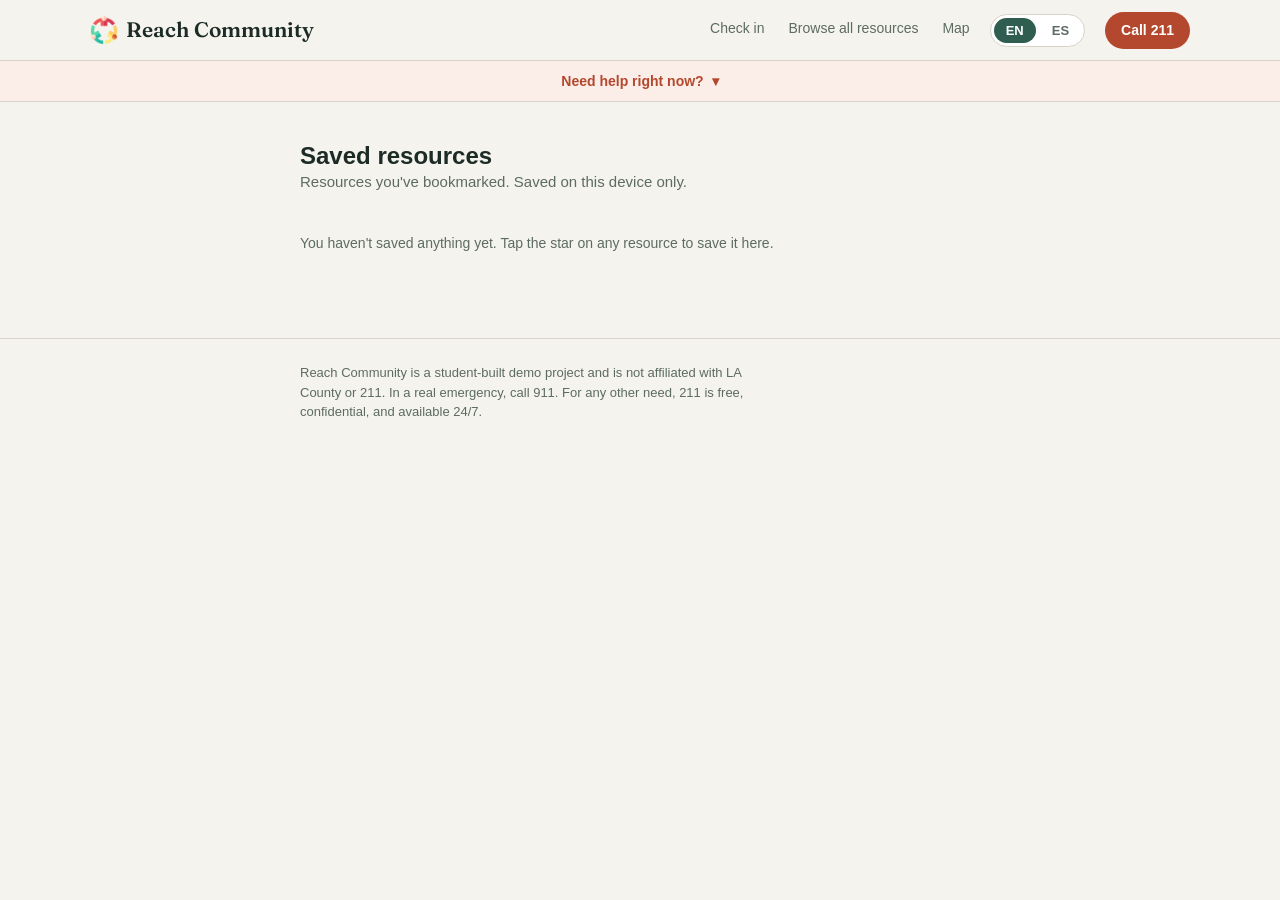
<file: saved.html>
<!DOCTYPE html>
<html lang="en">
<head>
<meta charset="UTF-8">
<meta name="viewport" content="width=device-width, initial-scale=1.0">
<title data-i18n="savedTitle">Saved resources — Reach Community</title>
<link rel="stylesheet" href="css/styles.css">
<link rel="preconnect" href="https://fonts.googleapis.com">
<link rel="preconnect" href="https://fonts.gstatic.com" crossorigin>
<link href="https://fonts.googleapis.com/css2?family=Fraunces:wght@500;600&display=swap" rel="stylesheet">
</head>

<body>

    <header class="site-header">
        <div class="wrap-wide header-row">
            <a class="logo" href="index.html">
                <img src="assets/teamwork.png" alt="" class="logo-icon">
                Reach Community
              </a>
            <div class="header-actions">
              <nav class="header-nav">
                  <a href="index.html#checkin" data-i18n="navCheckin">Check in</a>
                  <a href="index.html#directory" data-i18n="navBrowse">Browse all resources</a>
                  <a href="index.html#map" data-i18n="navMap">Map</a>
              </nav>
              <div class="lang-toggle" id="langToggle">
                  <button class="lang-btn lang-active" data-lang="en">EN</button>
                  <button class="lang-btn" data-lang="es">ES</button>
                </div>
              <a class="emergency-link" href="tel:211" data-i18n="call211"> Call 211</a>
            </div>
            </div>
     </header>

     <div class="urgent-bar">
        <button class="urgent-toggle" id="urgentToggle">
          <span data-i18n="urgentLabel">Need help right now?</span>
          <span class="urgent-chevron">▾</span>
        </button>
        <div class="urgent-list" id="urgentList" hidden>
          <!-- filled in by JS -->
        </div>
      </div>

    <main id="top">
      <section class="saved-section wrap">
        <div class="section-head">
          <h2 data-i18n="savedTitle">Saved resources</h2>
          <p class="section-sub" data-i18n="savedSub">Resources you've bookmarked. Saved on this device only.</p>
        </div>
        <div class="saved-list" id="savedList">
          <!-- filled in by JS -->
        </div>
      </section>
    </main>

    <footer class="site-footer">
        <div class="wrap footer-row">
            <p data-i18n="footerText">Reach Community is a student-built demo project and is not affiliated with LA County or 211. In a real emergency, call 911. For any other need, 211 is free, confidential, and available 24/7.</p>
        </div>
    </footer>

    <script src="js/app.js"></script>
</body>
</html>
</file>
<file: css/styles.css>
:root {
    --bg: #F5F3EE;
    --ink: #1D2B27;
    --ink-soft: #5C6B63;
    --primary: #2F5D50;
    --primary-dark: #23473D;
    --urgent: #B4482E;
    --surface: #FFFFFF;
    --line: #D8D3C6;
    --radius: 8px;
    box-sizing: border-box;
  }

  * {
    box-sizing: inherit;
    margin: 0;
    padding: 0;
  }
  
  body {
    background: var(--bg);
    color: var(--ink);
    font-family: -apple-system, BlinkMacSystemFont, "Segoe UI", Roboto, sans-serif;
    line-height: 1.5;
    -webkit-font-smoothing: antialiased;
  }

  .wrap {
    max-width: 720px;
    margin: 0 auto;
    padding: 0 20px;
  }

  .wrap-wide {
    max-width: 1100px;
    margin: 0 auto;
    padding: 0 40px;
  }
  
  .site-header {
    border-bottom: 1px solid var(--line);
    background: var(--bg);
    position: sticky;
    top: 0;
  }
  
  .header-row {
    display: flex;
    align-items: center;
    justify-content: space-between;
    height: 60px;
  }

  .logo {
    font-size: 20px;
    font-weight: 600;
    color: var(--ink);
    text-decoration: none;
  }
  
  .header-nav {
    display: flex;
    gap: 24px;
  }
  
  .header-nav a {
    color: var(--ink-soft);
    text-decoration: none;
    font-size: 14px;
    border-bottom: 1px solid transparent;
    padding-bottom: 2px;
  }
  
  .header-nav a:hover {
    color: var(--ink);
    border-color: var(--ink);
  }
  
  .emergency-link {
    background: var(--urgent);
    color: #fff;
    text-decoration: none;
    font-size: 14px;
    font-weight: 600;
    padding: 8px 16px;
    border-radius: 999px;
  }
  
  .btn {
    display: inline-block;
    font-size: 15px;
    font-weight: 600;
    padding: 12px 22px;
    border-radius: var(--radius);
    text-decoration: none;
    border: 1px solid transparent;
    cursor: pointer;
  }
  
  .btn-primary {
    background: var(--primary);
    color: #fff;
  }
  
  .btn-primary:hover {
    background: var(--primary-dark);
  }
  
  .btn-quiet {
    background: none;
    border: 1px solid var(--line);
    color: var(--ink-soft);
    margin-top: 20px;
  }

  h1, h2 {
    line-height: 1.2;
    font-weight: 600;
  }
  
  section {
    padding: 48px 0;
  }
  
  .hero {
    padding-top: 56px;
    padding-bottom: 56px;
  }
  
  .hero h1 {
    font-size: clamp(28px, 4vw, 38px);
    max-width: 16ch;
  }
  
  .hero-sub {
    margin-top: 16px;
    max-width: 52ch;
    color: var(--ink-soft);
    font-size: 16px;
  }
  
  .hero .btn {
    margin-top: 24px;
  }
  
  .site-footer {
    border-top: 1px solid var(--line);
    padding: 24px 0 40px;
  }
  
  .footer-row p {
    font-size: 13px;
    color: var(--ink-soft);
    max-width: 64ch;
  }

  .section-head {
    margin-bottom: 20px;
  }
  
  .step-indicator {
    font-size: 13px;
    color: var(--ink-soft);
    margin-bottom: 18px;
  }
  
  .section-sub {
    color: var(--ink-soft);
    font-size: 15px;
  }
  
  .checkin-card {
    background: var(--surface);
    border: 1px solid var(--line);
    border-radius: var(--radius);
    padding: 28px;
    max-width: 560px;
  }

  .checkin-done {
    font-size: 18px;
  }
  
  .quiz-question {
    font-size: 18px;
    margin-bottom: 18px;
  }
  
  .quiz-options {
    display: flex;
    gap: 12px;
  }
  
  .quiz-option {
    flex: 1;
    background: var(--bg);
    border: 1px solid var(--line);
    border-radius: var(--radius);
    padding: 12px 16px;
    font-size: 15px;
    font-family: inherit;
    cursor: pointer;
  }
  
  .quiz-option:hover {
    border-color: var(--primary);
    background: #fff;
  }


  .resource-card {
    background: var(--surface);
    border: 1px solid var(--line);
    border-radius: var(--radius);
    padding: 20px;
    margin-bottom: 14px;
  }
  
  .resource-tag {
    display: inline-block;
    font-size: 12px;
    font-weight: 600;
    color: var(--primary);
    background: #E4ECE7;
    padding: 3px 10px;
    border-radius: 999px;
    margin-bottom: 10px;
  }
  
  .resource-name {
    font-size: 17px;
    margin-bottom: 6px;
  }
  
  .resource-desc {
    font-size: 14px;
    color: var(--ink-soft);
    margin-bottom: 8px;
  }
  
  .resource-contact {
    font-size: 14px;
    font-weight: 600;
  }
  
  .results-list,
  .directory-list {
    margin-top: 20px;
  }
  
  .directory-filters {
    display: flex;
    flex-wrap: wrap;
    gap: 8px;
    margin-bottom: 8px;
  }
  
  .filter-btn {
    background: var(--surface);
    border: 1px solid var(--line);
    border-radius: 999px;
    padding: 7px 16px;
    font-size: 14px;
    font-family: inherit;
    cursor: pointer;
    color: var(--ink-soft);
  }
  
  .filter-btn:hover {
    border-color: var(--primary);
  }
  
  .filter-active {
    background: var(--primary);
    color: #fff;
    border-color: var(--primary);
  }

  .modal-scrim {
    display: none;
    position: fixed;
    inset: 0;
    background: rgba(29, 43, 39, 0.45);
    z-index: 30;
  }
  
  .modal {
    display: none;
    position: fixed;
    top: 50%;
    left: 50%;
    transform: translate(-50%, -50%);
    background: var(--bg);
    border-radius: 14px;
    padding: 32px;
    width: 90%;
    max-width: 480px;
    max-height: 85vh;
    overflow-y: auto;
    z-index: 31;
  }

  .modal-scrim.open,
  .modal.open {
    display: block;
  }
  
  .modal-head {
  display: flex;
  justify-content: space-between;
  align-items: center;
  margin-bottom: 6px;
    }

  
  .modal-close {
    background: none;
    border: none;
    font-size: 26px;
    line-height: 1;
    cursor: pointer;
    color: var(--ink-soft);
  }
  
  .nav-link-btn {
    background: none;
    border: none;
    font-family: inherit;
    color: var(--ink-soft);
    font-size: 14px;
    cursor: pointer;
    border-bottom: 1px solid transparent;
    padding-bottom: 2px;
  }
  
  .nav-link-btn:hover {
    color: var(--ink);
    border-color: var(--ink);
  }


  @media (max-width: 600px) {
 
  
    .hero h1 {
      max-width: none;
    }
  
    .quiz-options {
      flex-direction: column;
    }
  
    .modal {
      width: 92%;
      padding: 20px;
    }
  }


  .logo {
    display: flex;
    align-items: center;
    gap: 8px;
    font-family: 'Fraunces', Georgia, serif;
    font-size: 21px;
    font-weight: 600;
  }
  
  .logo-icon {
    width: 28px;
    height: 28px;
    object-fit: contain;
  }
  
  .lang-toggle {
    display: flex;
    gap: 4px;
    background: var(--surface);
    border: 1px solid var(--line);
    border-radius: 999px;
    padding: 3px;
  }
  
  .lang-btn {
    background: none;
    border: none;
    font-family: inherit;
    font-size: 13px;
    font-weight: 600;
    padding: 5px 12px;
    border-radius: 999px;
    cursor: pointer;
    color: var(--ink-soft);
  }
  
  .lang-btn.lang-active {
    background: var(--primary);
    color: #fff;
  }

  .header-nav a,
.nav-link-btn,
.emergency-link,
.lang-btn {
  white-space: nowrap;
}

.header-row {
  height: auto;
  min-height: 60px;
  flex-wrap: wrap;
  row-gap: 8px;
  padding: 10px 0;
}

.header-actions {
    display: flex;
    align-items: center;
    gap: 20px;
    flex-wrap: wrap;
    row-gap: 12px;
  }
  
  @media (max-width: 600px) {
    .header-row {
      display: grid;
      grid-template-columns: 1fr auto;
      grid-template-areas:
        "logo call"
        "nav  lang";
      align-items: center;
      row-gap: 14px;
      padding: 16px 0;
    }
  
    .header-actions {
      display: contents;
    }
  
    .logo { grid-area: logo; }
    .emergency-link { grid-area: call; justify-self: end; font-size: 13px; padding: 7px 14px; }
    .header-nav { grid-area: nav; gap: 16px; }
    .lang-toggle { grid-area: lang; justify-self: end; }
  
    .wrap-wide {
      padding: 0 20px;
    }
  }

  .urgent-bar {
    background: #FBEDE7;
    border-bottom: 1px solid var(--line);
  }
  
  .urgent-toggle {
    width: 100%;
    background: none;
    border: none;
    font-family: inherit;
    font-size: 14px;
    font-weight: 600;
    color: var(--urgent);
    padding: 12px 0;
    cursor: pointer;
    display: flex;
    align-items: center;
    justify-content: center;
    gap: 8px;
  }
  
  .urgent-chevron {
    display: inline-block;
    transition: transform 0.2s ease;
  }
  
  .urgent-toggle.urgent-open .urgent-chevron {
    transform: rotate(180deg);
  }
  
  .urgent-list {
    max-width: 1100px;
    margin: 0 auto;
    padding: 0 20px 20px;
    display: flex;
    flex-wrap: wrap;
    gap: 12px;
  }

  .urgent-list[hidden] {
    display: none;
  }
  
  .urgent-item {
    background: var(--surface);
    border: 1px solid var(--line);
    border-radius: var(--radius);
    padding: 14px 16px;
    flex: 1 1 220px;
    display: flex;
    flex-direction: column;
    gap: 4px;
  }

  .urgent-contact {
    font-size: 15px;
    font-weight: 700;
    color: var(--urgent);
    text-decoration: none;
  }

  .search-input {
    width: 100%;
    max-width: 400px;
    background: var(--surface);
    border: 1px solid var(--line);
    border-radius: var(--radius);
    padding: 10px 14px;
    font-size: 15px;
    font-family: inherit;
    color: var(--ink);
    margin-bottom: 12px;
    display: block;
  }
  
  .search-input:focus {
    outline: none;
    border-color: var(--primary);
  }
  
  .no-results {
    color: var(--ink-soft);
    font-size: 14px;
    padding: 20px 0;
  }

  .resource-card-head {
    display: flex;
    justify-content: space-between;
    align-items: flex-start;
    margin-bottom: 10px;
  }
  
  .save-btn {
    background: none;
    border: none;
    font-size: 20px;
    line-height: 1;
    cursor: pointer;
    color: var(--line);
    padding: 0;
  }
  
  .save-btn:hover {
    color: var(--ochre, #AD8A46);
  }
  
  .save-btn.save-active {
    color: #C9A227;
  }

  .share-actions {
    display: flex;
    gap: 12px;
    flex-wrap: wrap;
    margin-top: 20px;
  }
  
  .share-actions .btn {
    margin-top: 0;
  }

  .share-bubble {
    position: fixed;
    top: 50%;
    left: 50%;
    transform: translate(-50%, -50%) scale(0);
    background: var(--surface);
    border: 1px solid var(--line);
    border-radius: 16px;
    padding: 20px 22px;
    width: 90%;
    max-width: 300px;
    box-shadow: 0 12px 32px rgba(29, 43, 39, 0.2);
    z-index: 35;
    opacity: 0;
  }
  
  .share-bubble.bubble-in {
    animation: bubbleIn 0.35s cubic-bezier(0.34, 1.56, 0.64, 1) forwards;
  }
  
  .share-bubble.bubble-out {
    animation: bubbleOut 0.25s ease-in forwards;
  }
  
  @keyframes bubbleIn {
    0% { transform: translate(-50%, -50%) scale(0); opacity: 0; }
    100% { transform: translate(-50%, -50%) scale(1); opacity: 1; }
  }
  
  @keyframes bubbleOut {
    0% { transform: translate(-50%, -50%) scale(1); opacity: 1; }
    60% { transform: translate(-50%, -50%) scale(1.15); opacity: 1; }
    100% { transform: translate(-50%, -50%) scale(0); opacity: 0; }
  }
  
  .share-bubble-text {
    font-size: 14px;
    margin-bottom: 12px;
  }
  
  .share-bubble-actions {
    display: flex;
    gap: 8px;
  }
  
  .bubble-btn {
    flex: 1;
    border: none;
    border-radius: 999px;
    padding: 8px 0;
    font-size: 13px;
    font-weight: 600;
    font-family: inherit;
    cursor: pointer;
  }
  
  .bubble-btn-yes {
    background: var(--primary);
    color: #fff;
  }
  
  .bubble-btn-no {
    background: var(--bg);
    color: var(--ink-soft);
    border: 1px solid var(--line);
  }

  .bubble-step[hidden] {
    display: none;
  }
  
  .bubble-dismiss {
    display: block;
    width: 100%;
    text-align: center;
    background: none;
    border: none;
    color: var(--ink-soft);
    font-size: 12px;
    font-family: inherit;
    cursor: pointer;
    margin-top: 10px;
    text-decoration: underline;
  }
  
  .bubble-input {
    width: 100%;
    background: var(--bg);
    border: 1px solid var(--line);
    border-radius: 8px;
    padding: 10px 12px;
    font-size: 14px;
    font-family: inherit;
    margin-bottom: 12px;
  }
  
  .bubble-input:focus {
    outline: none;
    border-color: var(--primary);
  }

  .checkin-done {
    margin-bottom: 10px;
  }
  
  .retake-link {
    display: block;
    background: none;
    border: none;
    color: var(--urgent);
    font-size: 13px;
    font-weight: 700;
    font-family: inherit;
    cursor: pointer;
    text-decoration: none;
    padding: 0;
    transition: color 0.2s ease;
  }
  
  .retake-link:hover {
    color: var(--ink);
  }


  .map-search {
    display: flex;
    gap: 10px;
    margin-top: 20px;
    max-width: 400px;
  }
  
  .map-search .search-input {
    margin-bottom: 0;
  }
  
  .map-status {
    font-size: 13px;
    color: var(--ink-soft);
    margin-top: 8px;
    min-height: 18px;
  }
  
  #leafletMap {
    height: 400px;
    width: 100%;
    border-radius: var(--radius);
    border: 1px solid var(--line);
    margin-top: 16px;
  }

  .saved-section {
    padding-top: 2.5rem;    /* Creates breathing room below the urgent bar */
    padding-bottom: 4rem; /* Adds space before the footer */
  }
</file>
